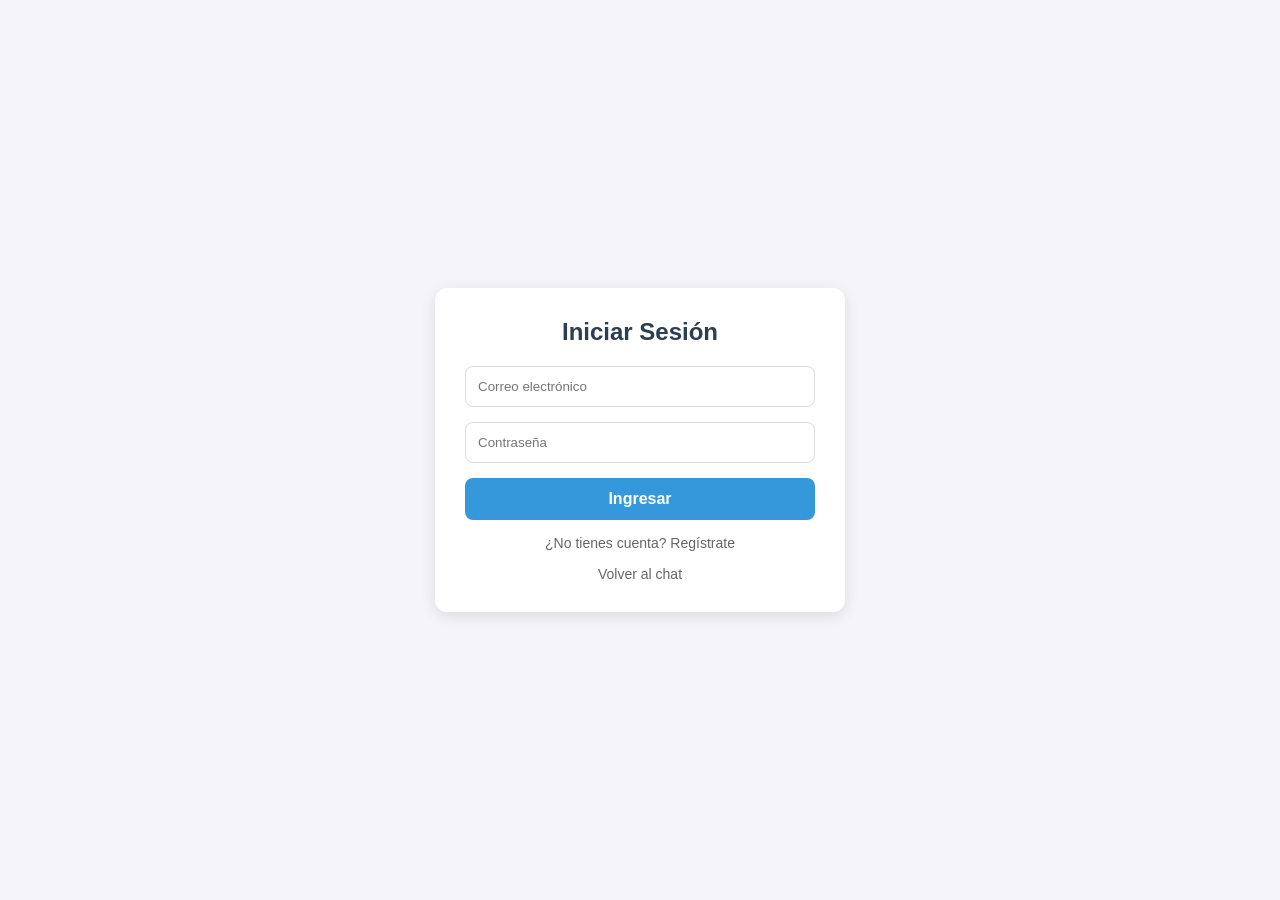
<file: justibot_service/public/login.html>
<!DOCTYPE html>
<html lang="es">

<head>
    <meta charset="UTF-8">
    <meta name="viewport" content="width=device-width, initial-scale=1.0">
    <title>Iniciar Sesión - Justibot</title>
    <style>
        body {
            font-family: 'Segoe UI', Roboto, Helvetica, Arial, sans-serif;
            background-color: #f4f4f9;
            margin: 0;
            display: flex;
            justify-content: center;
            align-items: center;
            height: 100vh;
        }

        .auth-container {
            background: white;
            padding: 30px;
            border-radius: 12px;
            box-shadow: 0 4px 15px rgba(0, 0, 0, 0.1);
            width: 100%;
            max-width: 350px;
        }

        h2 {
            text-align: center;
            color: #2c3e50;
            margin-top: 0;
        }

        .form-group {
            margin-bottom: 15px;
        }

        input {
            width: 100%;
            padding: 12px;
            border: 1px solid #ddd;
            border-radius: 8px;
            box-sizing: border-box;
            outline: none;
        }

        button {
            width: 100%;
            padding: 12px;
            background: #3498db;
            color: white;
            border: none;
            border-radius: 8px;
            cursor: pointer;
            font-weight: bold;
            font-size: 16px;
        }

        button:hover {
            background: #2980b9;
        }

        .link {
            text-align: center;
            margin-top: 15px;
            display: block;
            color: #666;
            text-decoration: none;
            font-size: 14px;
        }

        .link:hover {
            text-decoration: underline;
        }
    </style>
</head>

<body>
    <div class="auth-container">
        <h2>Iniciar Sesión</h2>
        <div class="form-group">
            <input type="email" id="email" placeholder="Correo electrónico">
        </div>
        <div class="form-group">
            <input type="password" id="password" placeholder="Contraseña">
        </div>
        <button onclick="handleLogin()">Ingresar</button>
        <a href="register.html" class="link">¿No tienes cuenta? Regístrate</a>
        <a href="index.html" class="link">Volver al chat</a>
    </div>

    <script src="js/auth.js"></script>
    <script>
        async function handleLogin() {
            const email = document.getElementById('email').value;
            const password = document.getElementById('password').value;

            if (!email || !password) {
                alert("Por favor completa todos los campos");
                return;
            }

            try {
                await doLogin(email, password);
                window.location.href = 'index.html';
            } catch (e) {
                alert(e.message);
            }
        }
    </script>
</body>

</html>
</file>
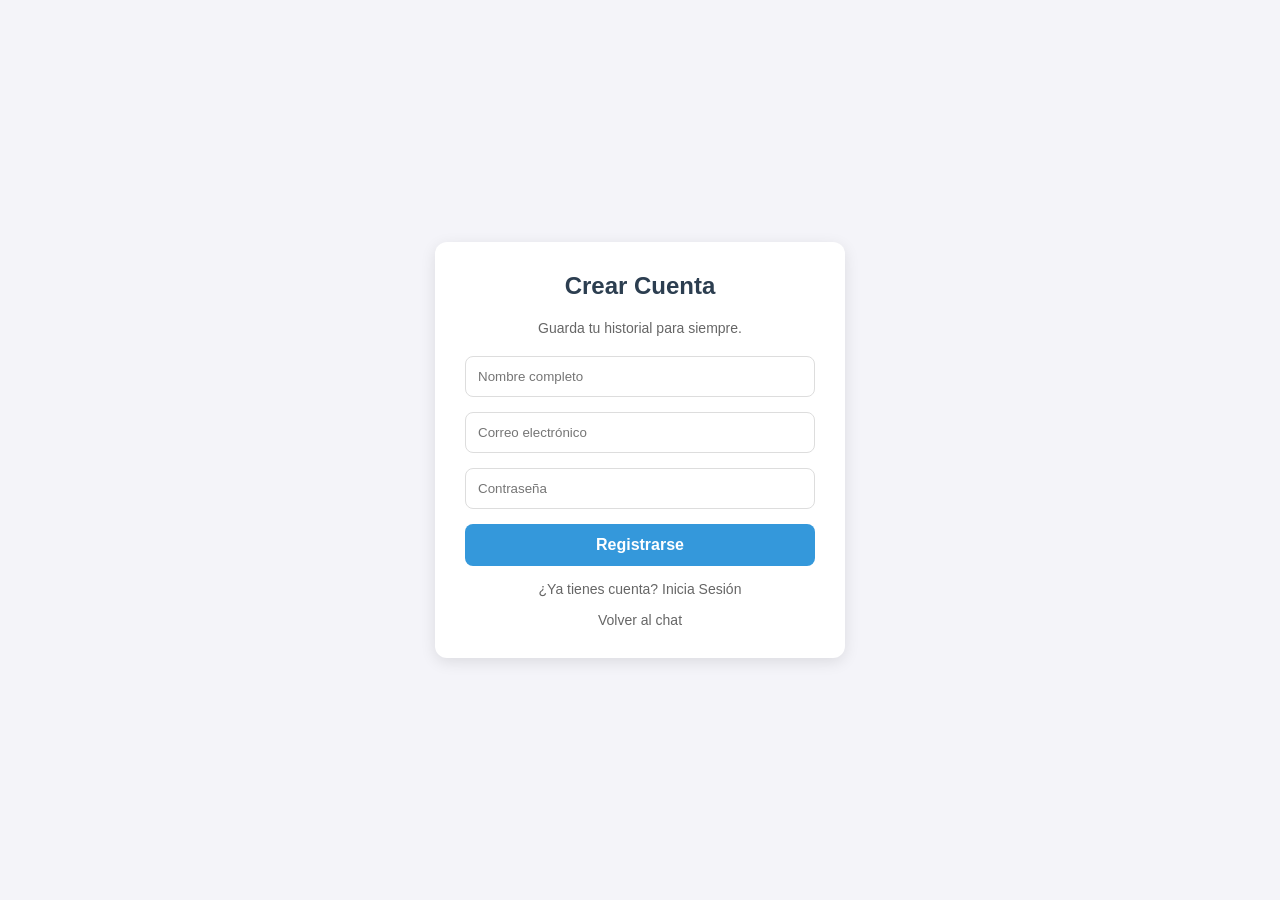
<file: justibot_service/public/register.html>
<!DOCTYPE html>
<html lang="es">

<head>
    <meta charset="UTF-8">
    <meta name="viewport" content="width=device-width, initial-scale=1.0">
    <title>Registrarse - Justibot</title>
    <style>
        body {
            font-family: 'Segoe UI', Roboto, Helvetica, Arial, sans-serif;
            background-color: #f4f4f9;
            margin: 0;
            display: flex;
            justify-content: center;
            align-items: center;
            height: 100vh;
        }

        .auth-container {
            background: white;
            padding: 30px;
            border-radius: 12px;
            box-shadow: 0 4px 15px rgba(0, 0, 0, 0.1);
            width: 100%;
            max-width: 350px;
        }

        h2 {
            text-align: center;
            color: #2c3e50;
            margin-top: 0;
        }

        .form-group {
            margin-bottom: 15px;
        }

        input {
            width: 100%;
            padding: 12px;
            border: 1px solid #ddd;
            border-radius: 8px;
            box-sizing: border-box;
            outline: none;
        }

        button {
            width: 100%;
            padding: 12px;
            background: #3498db;
            color: white;
            border: none;
            border-radius: 8px;
            cursor: pointer;
            font-weight: bold;
            font-size: 16px;
        }

        button:hover {
            background: #2980b9;
        }

        .link {
            text-align: center;
            margin-top: 15px;
            display: block;
            color: #666;
            text-decoration: none;
            font-size: 14px;
        }

        .link:hover {
            text-decoration: underline;
        }
    </style>
</head>

<body>
    <div class="auth-container">
        <h2>Crear Cuenta</h2>
        <p style="text-align: center; color: #666; font-size: 14px; margin-bottom: 20px;">Guarda tu historial para
            siempre.</p>
        <div class="form-group">
            <input type="text" id="name" placeholder="Nombre completo">
        </div>
        <div class="form-group">
            <input type="email" id="email" placeholder="Correo electrónico">
        </div>
        <div class="form-group">
            <input type="password" id="password" placeholder="Contraseña">
        </div>
        <button onclick="handleRegister()">Registrarse</button>
        <a href="login.html" class="link">¿Ya tienes cuenta? Inicia Sesión</a>
        <a href="index.html" class="link">Volver al chat</a>
    </div>

    <script src="js/auth.js"></script>
    <script>
        async function handleRegister() {
            const name = document.getElementById('name').value;
            const email = document.getElementById('email').value;
            const password = document.getElementById('password').value;

            if (!name || !email || !password) {
                alert("Por favor completa todos los campos");
                return;
            }

            try {
                await doRegister(name, email, password);
                alert("Cuenta creada exitosamente");
                window.location.href = 'index.html';
            } catch (e) {
                alert(e.message);
            }
        }
    </script>
</body>

</html>
</file>
